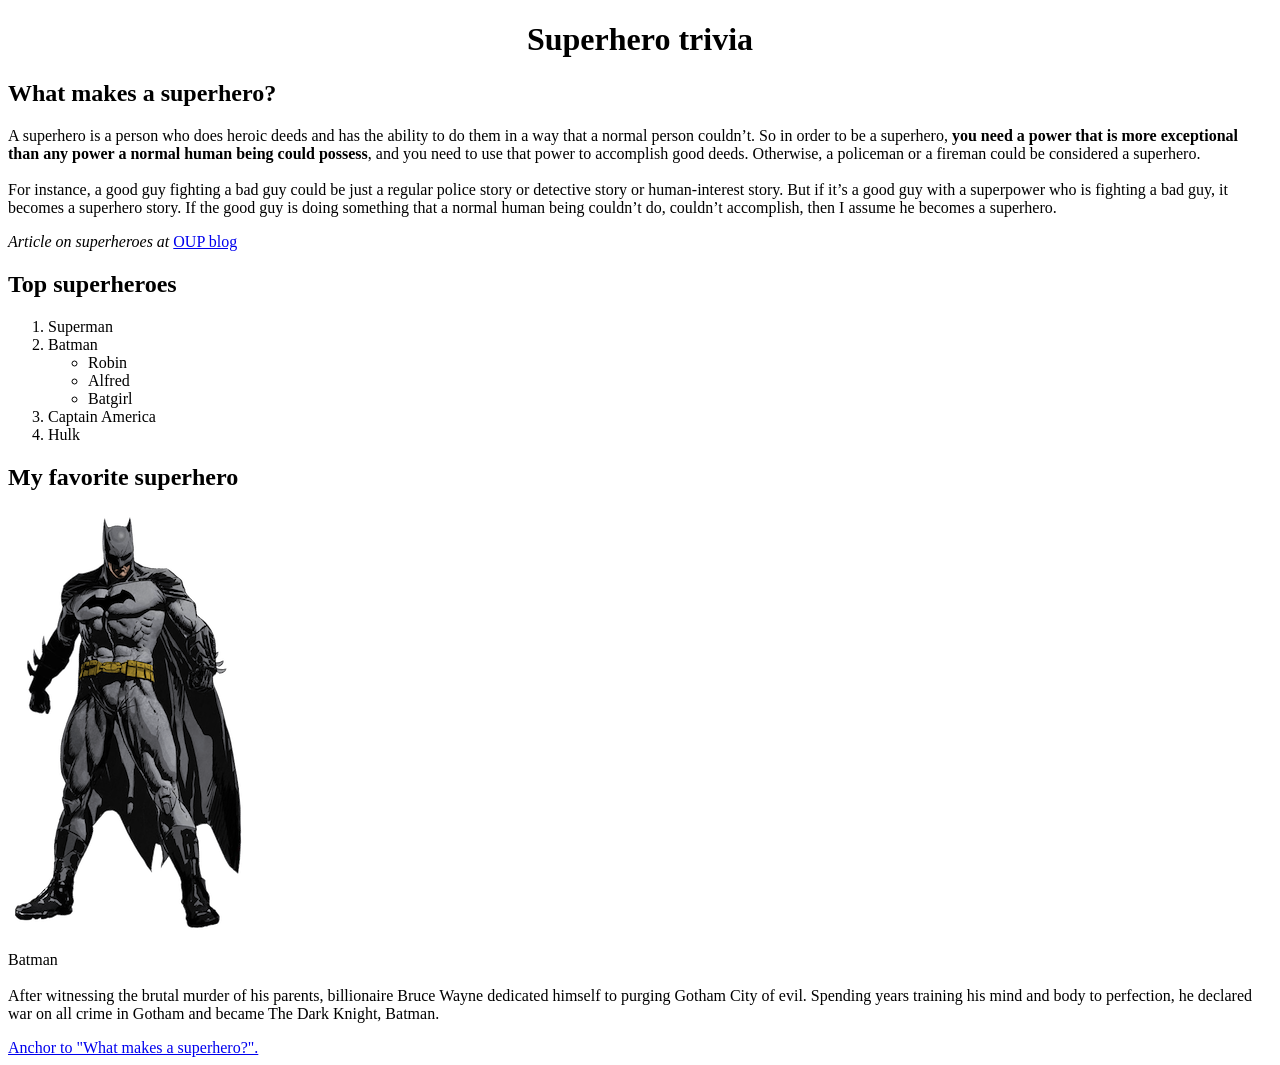
<file: sprint00/t00/index.html>
<!DOCTYPE html>
<html lang="en">

<head>
  <title>t00: Superhero trivia</title>
  <meta charset="utf-8">
</head>

<body>
  <h1 style="text-align: center">Superhero trivia</h1>

  <h2 id="first">What makes a superhero?</h2>
  <p>A superhero is a person who does heroic deeds and has the ability to do
    them in a way that a normal person couldn’t. So in order to be a superhero,
    <b>you need a power that is more exceptional than any power a normal human
    being could possess</b>, and you need to use that power to accomplish good deeds.
    Otherwise, a policeman or a fireman could be considered a superhero.
    <br><br>
    For instance, a good guy fighting a bad guy could be just a regular police story or
    detective story or human-interest story. But if it’s a good guy with a superpower
    who is fighting a bad guy, it becomes a superhero story. If the good guy is doing
    something that a normal human being couldn’t do, couldn’t accomplish, then I assume
    he becomes a superhero.</p>
  <p><em>Article on superheroes at</em>
    <a href="https://blog.oup.com/2013/11/stan-lee-on-what-is-a-superhero/">OUP blog</a>
  </p>

  <h2>Top superheroes</h2>
  <ol>
    <li>Superman</li>
    <li>Batman
      <ul>
        <li>Robin</li>
        <li>Alfred</li>
        <li>Batgirl</li>
      </ul>
    </li>
    <li>Captain America</li>
    <li>Hulk</li>
  </ol>

  <h2>My favorite superhero</h2>
  <img style="border: 2px;" src="assets/images/t00.png" alt="Batman"/>
  <p>Batman
    <br><br>
    After witnessing the brutal murder of his parents, billionaire
    Bruce Wayne dedicated himself to purging Gotham City of evil.
    Spending years training his mind and body to perfection,
    he declared war on all crime in Gotham and became The Dark Knight, Batman.
    </p>
    <a href="#first">Anchor to "What makes a superhero?".</a><br>
</body>

</html>
</file>
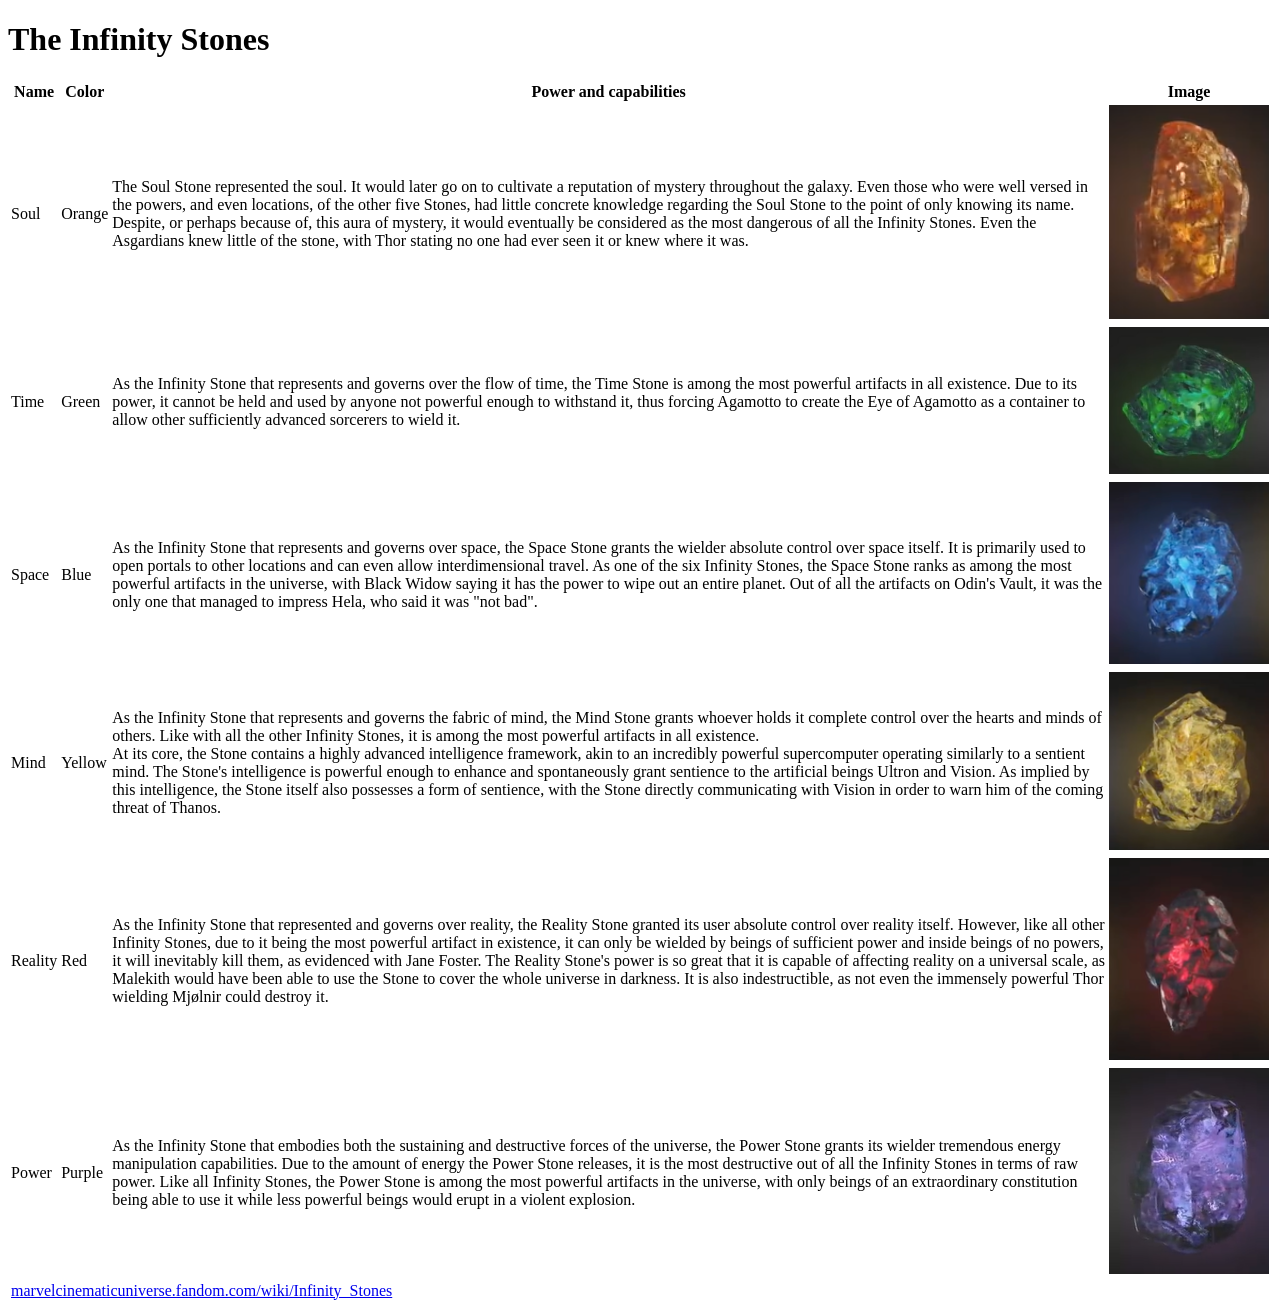
<file: sprint00/t01/index.html>
<!DOCTYPE html>
<html lang="en">

<head>
  <title>t01: The Infinity Stones</title>
  <meta charset="utf-8">
</head>

<body>
  <h1>The Infinity Stones</h1>
  <table style="width:100%">
    <tr>
      <th>Name</th>
      <th>Color</th>
      <th>Power and capabilities</th>
      <th>Image</th>
    </tr>
    <tr>
      <td>Soul</td>
      <td>Orange</td>
      <td>The Soul Stone represented the soul. It would later go on to cultivate a
          reputation of mystery throughout the galaxy. Even those who were well versed
          in the powers, and even locations, of the other five Stones, had little
          concrete knowledge regarding the Soul Stone to the point of only knowing its name.
          Despite, or perhaps because of, this aura of mystery, it would eventually be
          considered as the most dangerous of all the Infinity Stones.
          Even the Asgardians knew little of the stone, with Thor stating no one had
          ever seen it or knew where it was.</td>
      <td><img style="width: 160px;" src="assets/images/soul_stone.png" alt="soul stone"></td>
    </tr>
    <tr>
      <td>Time</td>
      <td>Green</td>
      <td>As the Infinity Stone that represents and governs over the flow of time,
          the Time Stone is among the most powerful artifacts in all existence.
          Due to its power, it cannot be held and used by anyone not powerful enough
          to withstand it, thus forcing Agamotto to create the Eye of Agamotto as a
          container to allow other sufficiently advanced sorcerers to wield it.</td>
      <td><img style="width: 160px;" src="assets/images/time_stone.png" alt="time stone"></td>
    </tr>
    <tr>
      <td>Space</td>
      <td>Blue</td>
      <td>As the Infinity Stone that represents and governs over space, the Space Stone
          grants the wielder absolute control over space itself. It is primarily used
          to open portals to other locations and can even allow interdimensional travel.
          As one of the six Infinity Stones, the Space Stone ranks as among the most powerful
          artifacts in the universe, with Black Widow saying it has the power to wipe
          out an entire planet. Out of all the artifacts on Odin's Vault, it was the
          only one that managed to impress Hela, who said it was "not bad".</td>
      <td><img style="width: 160px;" src="assets/images/space_stone.png" alt="space stone"></td>
    </tr>
    <tr>
      <td>Mind</td>
      <td>Yellow</td>
      <td>As the Infinity Stone that represents and governs the fabric of mind,
          the Mind Stone grants whoever holds it complete control over the hearts
          and minds of others. Like with all the other Infinity Stones, it is among
          the most powerful artifacts in all existence.
          <br>
          At its core, the Stone contains a highly advanced intelligence framework,
          akin to an incredibly powerful supercomputer operating similarly to a sentient mind.
          The Stone's intelligence is powerful enough to enhance and spontaneously
          grant sentience to the artificial beings Ultron and Vision. As implied
          by this intelligence, the Stone itself also possesses a form of sentience,
          with the Stone directly communicating with Vision in order to warn him of
          the coming threat of Thanos.</td>
      <td><img style="width: 160px;" src="assets/images/mind_stone.png" alt="mind stone"></td>
    </tr>
    <tr>
      <td>Reality</td>
      <td>Red</td>
      <td>As the Infinity Stone that represented and governs over reality,
        the Reality Stone granted its user absolute control over reality
        itself. However, like all other Infinity Stones, due to it being
        the most powerful artifact in existence, it can only be wielded
        by beings of sufficient power and inside beings of no powers, it
        will inevitably kill them, as evidenced with Jane Foster. The Reality
        Stone's power is so great that it is capable of affecting reality on
        a universal scale, as Malekith would have been able to use the Stone
        to cover the whole universe in darkness. It is also indestructible,
        as not even the immensely powerful Thor wielding Mjølnir could
        destroy it.</td>
      <td><img style="width: 160px;" src="assets/images/reality_stone.png" alt="reality stone"></td>
    </tr>
    <tr>
      <td>Power</td>
      <td>Purple</td>
      <td>As the Infinity Stone that embodies both the sustaining and
        destructive forces of the universe, the Power Stone grants its
        wielder tremendous energy manipulation capabilities. Due to the
        amount of energy the Power Stone releases, it is the most
        destructive out of all the Infinity Stones in terms of raw power.
        Like all Infinity Stones, the Power Stone is among the most
        powerful artifacts in the universe, with only beings of an
        extraordinary constitution being able to use it while less
        powerful beings would erupt in a violent explosion.</td>
      <td><img style="width: 160px;" src="assets/images/power_stone.png" alt="power stone"></td>
    </tr>
    <tr>
      <td colspan="4"><a href="https://marvelcinematicuniverse.fandom.com/wiki/Infinity_Stones">
        marvelcinematicuniverse.fandom.com/wiki/Infinity_Stones
      </a></td>
      <!-- <td></td>
      <td></td>
      <td></td> -->
    </tr>
  </table>
</body>

</html>
</file>
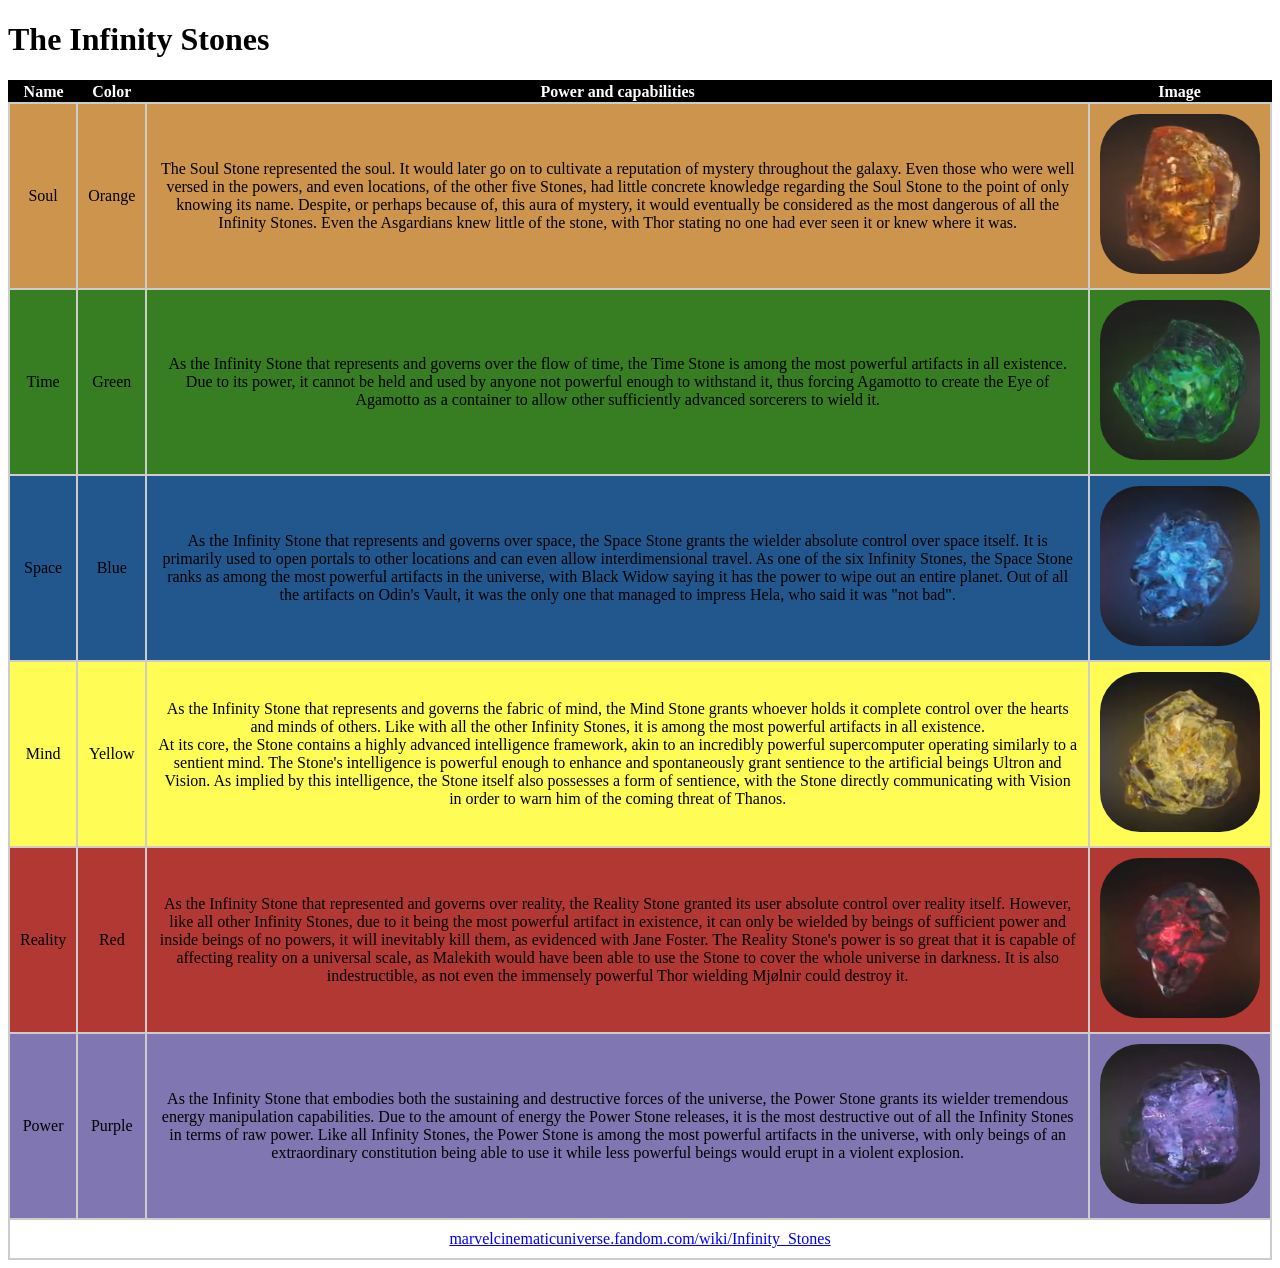
<file: sprint00/t02/index.html>
<!DOCTYPE html>
<html lang="en">

<head>
  <title>t02: The Infinity Stones + CCS</title>
  <meta charset="utf-8">
  <link rel="stylesheet" href="style.css">
</head>

<body>
  <h1>The Infinity Stones</h1>
  <table style="width:100%">
    <thead>
      <tr>
        <th>Name</th>
        <th>Color</th>
        <th>Power and capabilities</th>
        <th>Image</th>
      </tr>
    </thead>
    <tbody>
      <tr id="soul">
        <td>Soul</td>
        <td>Orange</td>
        <td>The Soul Stone represented the soul. It would later go on to cultivate a
            reputation of mystery throughout the galaxy. Even those who were well versed
            in the powers, and even locations, of the other five Stones, had little
            concrete knowledge regarding the Soul Stone to the point of only knowing its name.
            Despite, or perhaps because of, this aura of mystery, it would eventually be
            considered as the most dangerous of all the Infinity Stones.
            Even the Asgardians knew little of the stone, with Thor stating no one had
            ever seen it or knew where it was.</td>
        <td><img style="width: 160px;" src="assets/images/soul_stone.png" alt="soul stone"></td>
      </tr>
      <tr id="time">
        <td>Time</td>
        <td>Green</td>
        <td>As the Infinity Stone that represents and governs over the flow of time,
            the Time Stone is among the most powerful artifacts in all existence.
            Due to its power, it cannot be held and used by anyone not powerful enough
            to withstand it, thus forcing Agamotto to create the Eye of Agamotto as a
            container to allow other sufficiently advanced sorcerers to wield it.</td>
        <td><img style="width: 160px;" src="assets/images/time_stone.png" alt="time stone"></td>
      </tr>
      <tr id="space">
        <td>Space</td>
        <td>Blue</td>
        <td>As the Infinity Stone that represents and governs over space, the Space Stone
            grants the wielder absolute control over space itself. It is primarily used
            to open portals to other locations and can even allow interdimensional travel.
            As one of the six Infinity Stones, the Space Stone ranks as among the most powerful
            artifacts in the universe, with Black Widow saying it has the power to wipe
            out an entire planet. Out of all the artifacts on Odin's Vault, it was the
            only one that managed to impress Hela, who said it was "not bad".</td>
        <td><img style="width: 160px;" src="assets/images/space_stone.png" alt="space stone"></td>
      </tr>
      <tr id="mind">
        <td>Mind</td>
        <td>Yellow</td>
        <td>As the Infinity Stone that represents and governs the fabric of mind,
            the Mind Stone grants whoever holds it complete control over the hearts
            and minds of others. Like with all the other Infinity Stones, it is among
            the most powerful artifacts in all existence.
            <br>
            At its core, the Stone contains a highly advanced intelligence framework,
            akin to an incredibly powerful supercomputer operating similarly to a sentient mind.
            The Stone's intelligence is powerful enough to enhance and spontaneously
            grant sentience to the artificial beings Ultron and Vision. As implied
            by this intelligence, the Stone itself also possesses a form of sentience,
            with the Stone directly communicating with Vision in order to warn him of
            the coming threat of Thanos.</td>
        <td><img style="width: 160px;" src="assets/images/mind_stone.png" alt="mind stone"></td>
      </tr>
      <tr id="reality">
        <td>Reality</td>
        <td>Red</td>
        <td>As the Infinity Stone that represented and governs over reality,
          the Reality Stone granted its user absolute control over reality
          itself. However, like all other Infinity Stones, due to it being
          the most powerful artifact in existence, it can only be wielded
          by beings of sufficient power and inside beings of no powers, it
          will inevitably kill them, as evidenced with Jane Foster. The Reality
          Stone's power is so great that it is capable of affecting reality on
          a universal scale, as Malekith would have been able to use the Stone
          to cover the whole universe in darkness. It is also indestructible,
          as not even the immensely powerful Thor wielding Mjølnir could
          destroy it.</td>
        <td><img style="width: 160px;" src="assets/images/reality_stone.png" alt="reality stone"></td>
      </tr>
      <tr id="power">
        <td>Power</td>
        <td>Purple</td>
        <td>As the Infinity Stone that embodies both the sustaining and
          destructive forces of the universe, the Power Stone grants its
          wielder tremendous energy manipulation capabilities. Due to the
          amount of energy the Power Stone releases, it is the most
          destructive out of all the Infinity Stones in terms of raw power.
          Like all Infinity Stones, the Power Stone is among the most
          powerful artifacts in the universe, with only beings of an
          extraordinary constitution being able to use it while less
          powerful beings would erupt in a violent explosion.</td>
        <td><img style="width: 160px;" src="assets/images/power_stone.png" alt="power stone"></td>
      </tr>
      <tr>
        <td colspan="4"><a href="https://marvelcinematicuniverse.fandom.com/wiki/Infinity_Stones">
          marvelcinematicuniverse.fandom.com/wiki/Infinity_Stones
        </a></td>
        <!-- <td></td>
        <td></td>
        <td></td> -->
      </tr>
    </tbody>
  </table>
</body>

</html>
</file>
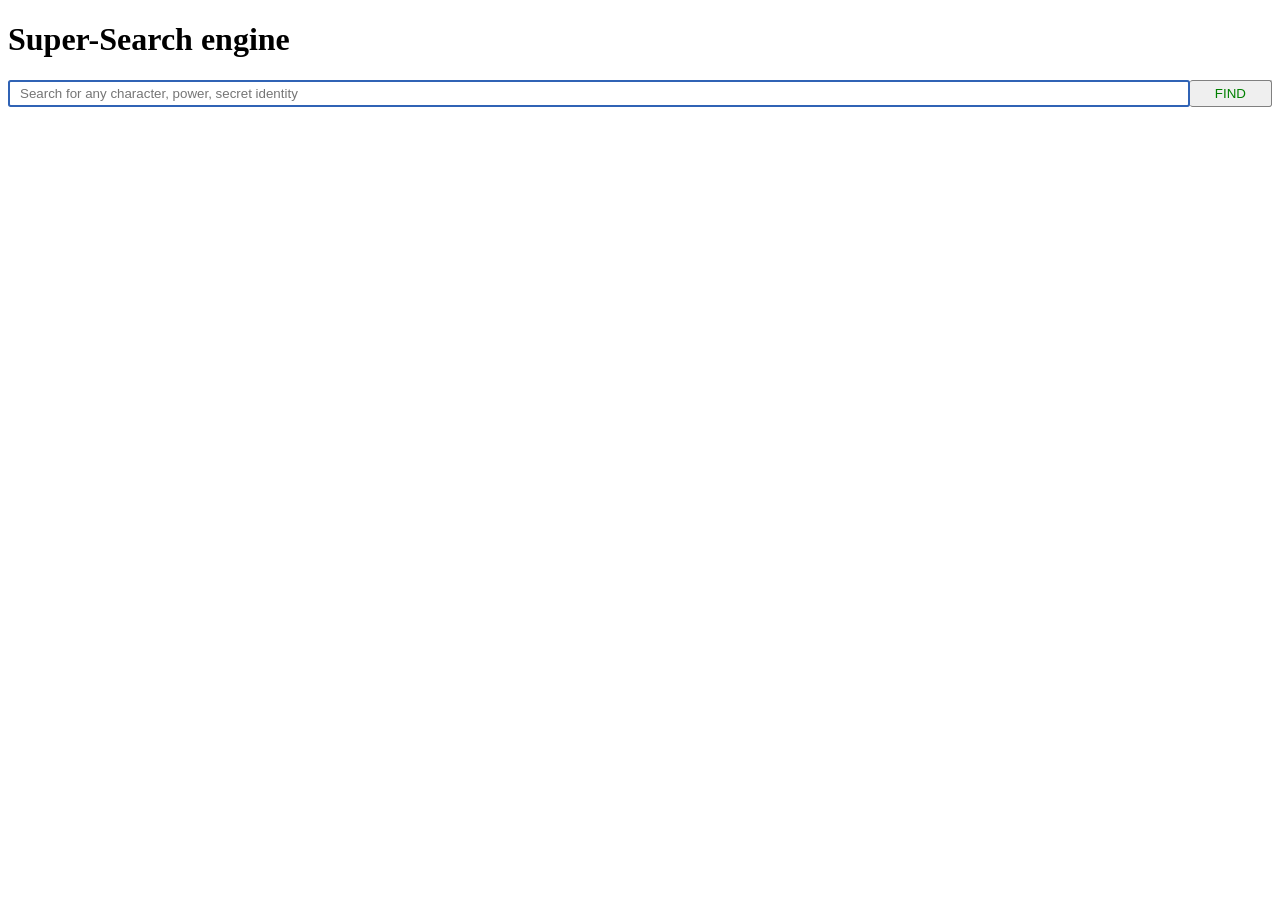
<file: sprint00/t03/index.html>
<!DOCTYPE html>
<html lang="en">

<head>
  <title>t03: Super-Search engine</title>
  <meta charset="utf-8">
  <link rel="stylesheet" href="style.css">
</head>

<body>
  <h1>Super-Search engine</h1>
    <form action="#" class="example">
      <input type="text" placeholder="Search for any character, power, secret identity">
      <button type="submit">FIND</button>
    </form>
</body>

</html>
</file>
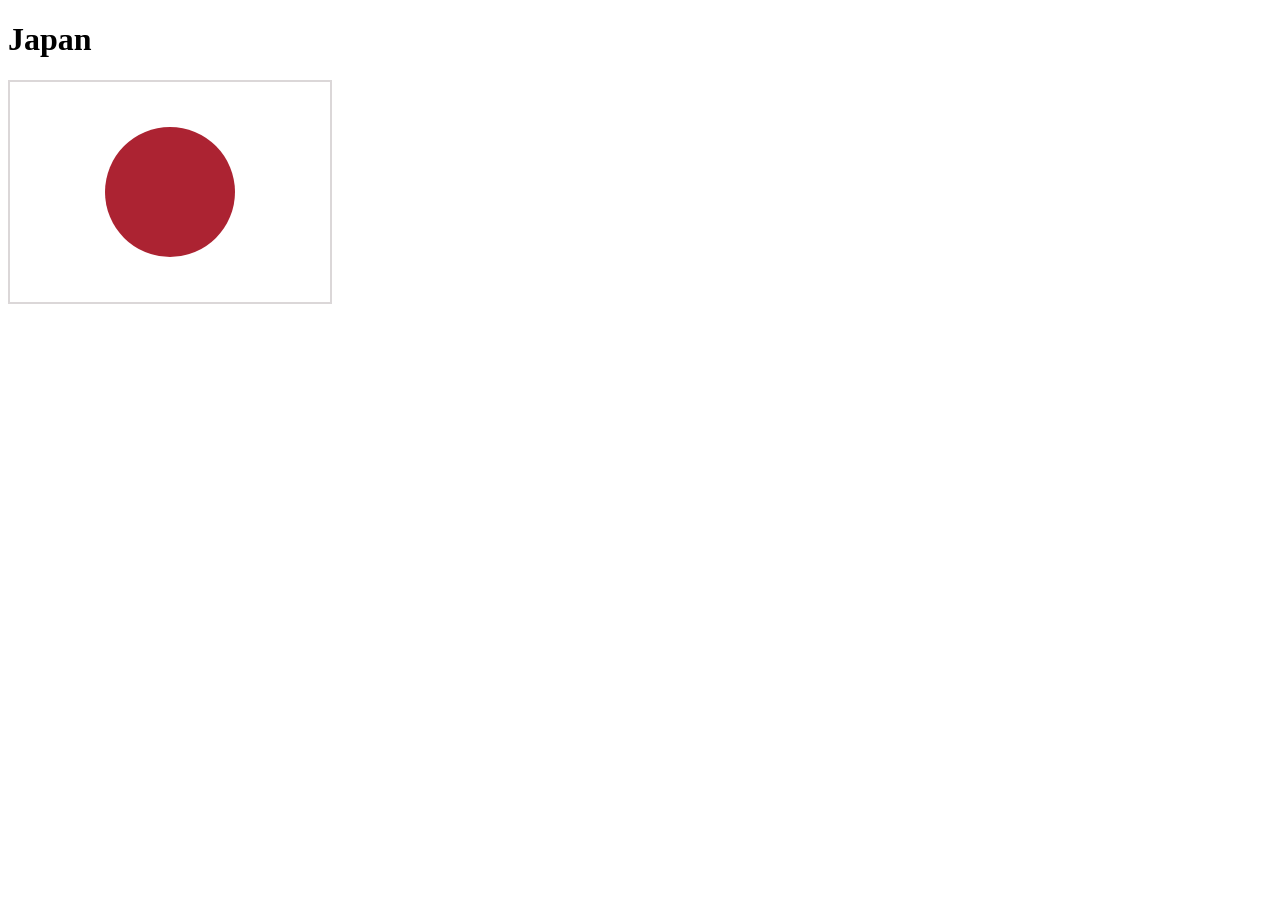
<file: sprint00/t04/index.html>
<!DOCTYPE html>
<html lang="en">

<head>
    <title>Japan</title>
    <meta name="description" content="t04. Japan" charset="utf-8">
    <link rel="stylesheet" href="style.css">
</head>

<body>
    <h1>Japan</h1>
    <div class="japan"></div>
</body>

</html>
</file>
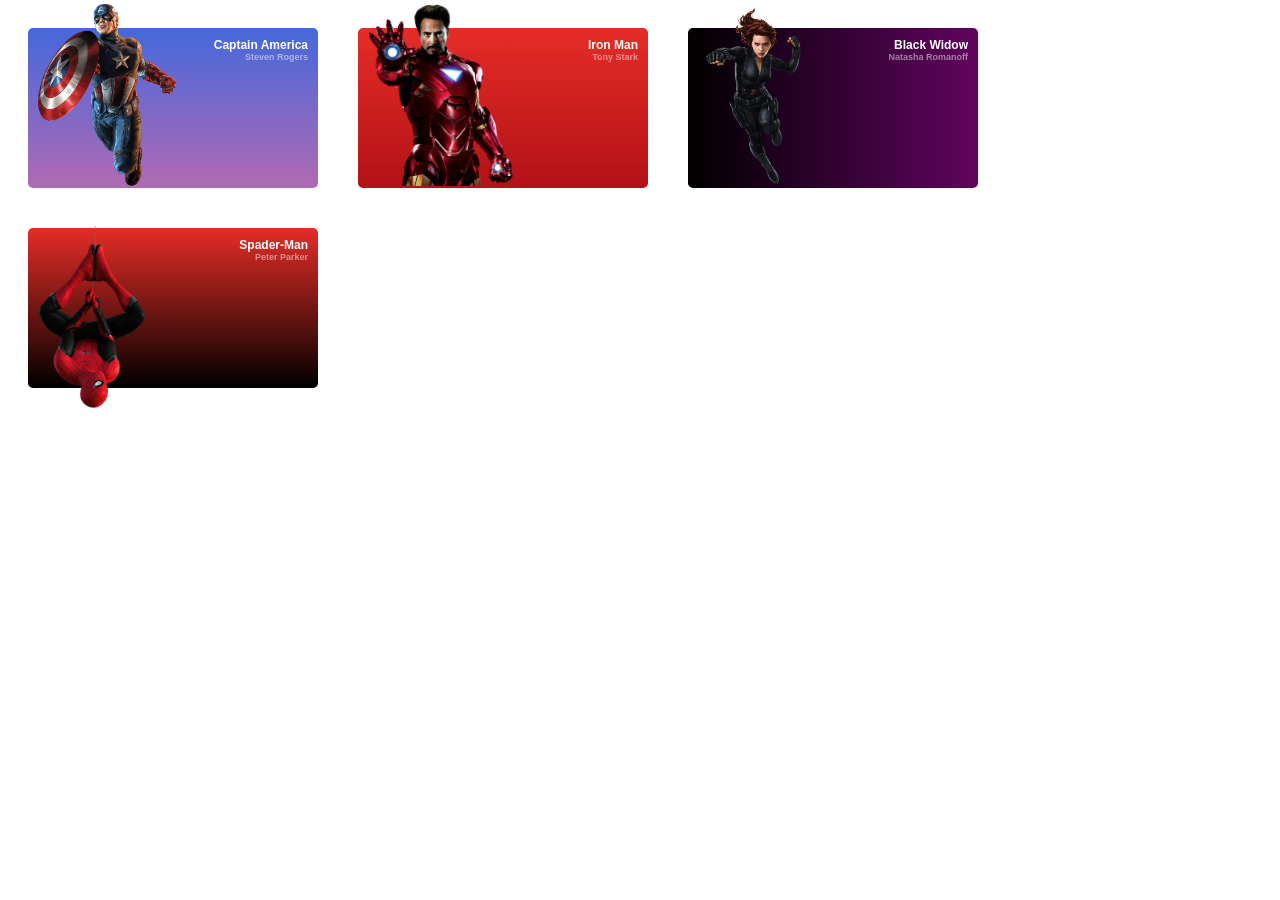
<file: sprint00/t05/index.html>
<!DOCTYPE html>
<html lang="en">

<head>
  <title>t05: Superhero cards</title>
  <meta charset="utf-8">
  <link rel="stylesheet" href="style.css">
</head>

<body>
  <div class="box1">
    <p class="alias">Captain America</p>
    <p class="name">Steven Rogers</p>
    <img class="all" src="assets/images/Captain-America.png" alt="Captain America"/>
  </div>
  <div class="box2">
    <p class="alias">Iron Man</p>
    <p class="name">Tony Stark</p>
    <img class="all" src="assets/images/Iron-man.png" alt="Iron Man"/>
  </div>
  <div class="box3">
    <p class="alias">Black Widow</p>
    <p class="name">Natasha Romanoff</p>
    <img class="all" src="assets/images/Black-Widow.png" alt="Black Widow"/>
  </div>
  <div class="box4">
    <p class="alias">Spader-Man</p>
    <p class="name">Peter Parker</p>
    <img class="spider" src="assets/images/Spider-man.png" alt="Spader-Man"/>
  </div>
</body>

</html>
</file>
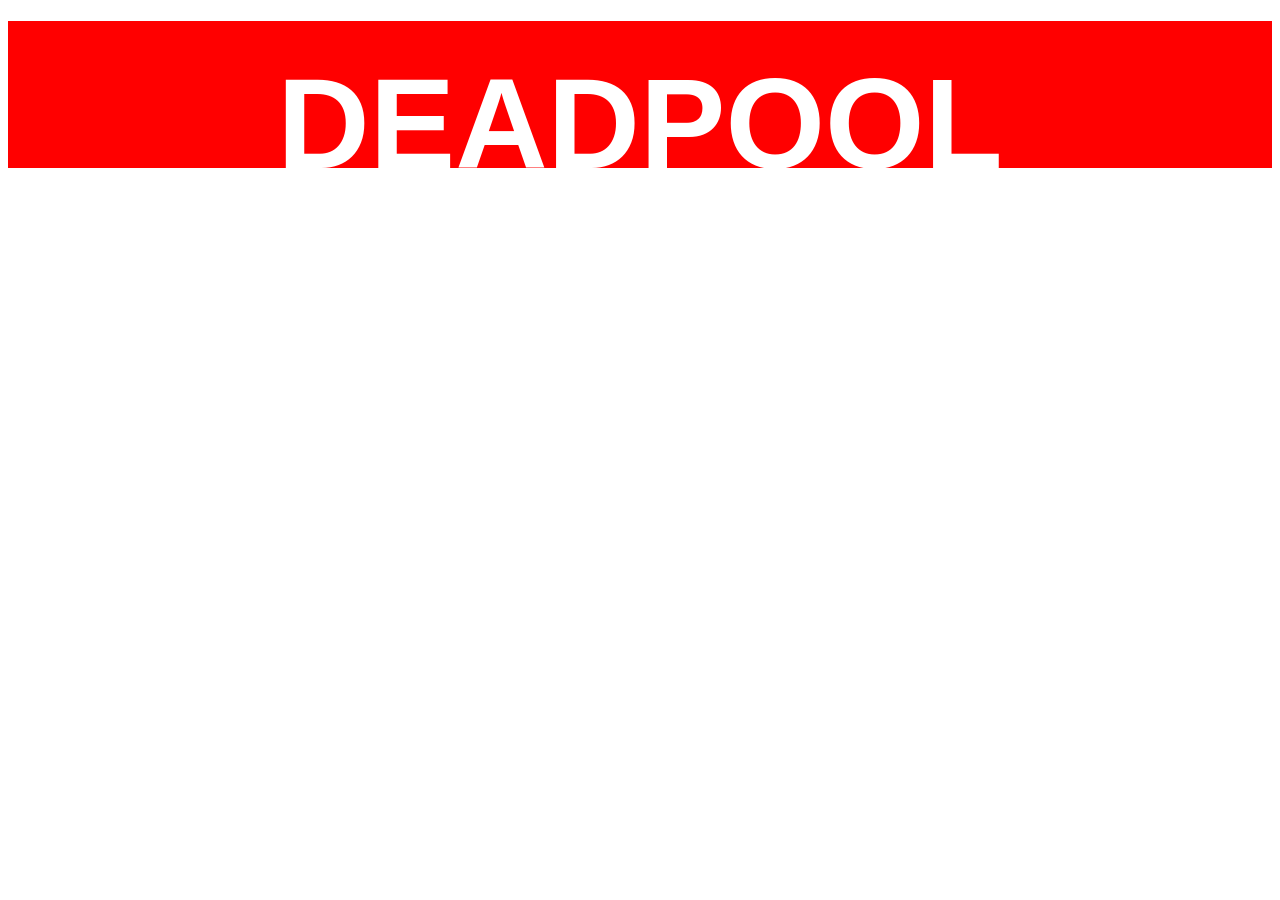
<file: sprint00/t06/index.html>
<!DOCTYPE html>
<html lang="en">

<head>
    <title>Get into position!</title>
    <meta name="description" content="t06. Get into position!" charset="utf-8">
    <link rel="stylesheet" href="style.css">
</head>

<body>
    <h1><span>DEADPOOL</span></h1>
</body>

</html>
</file>
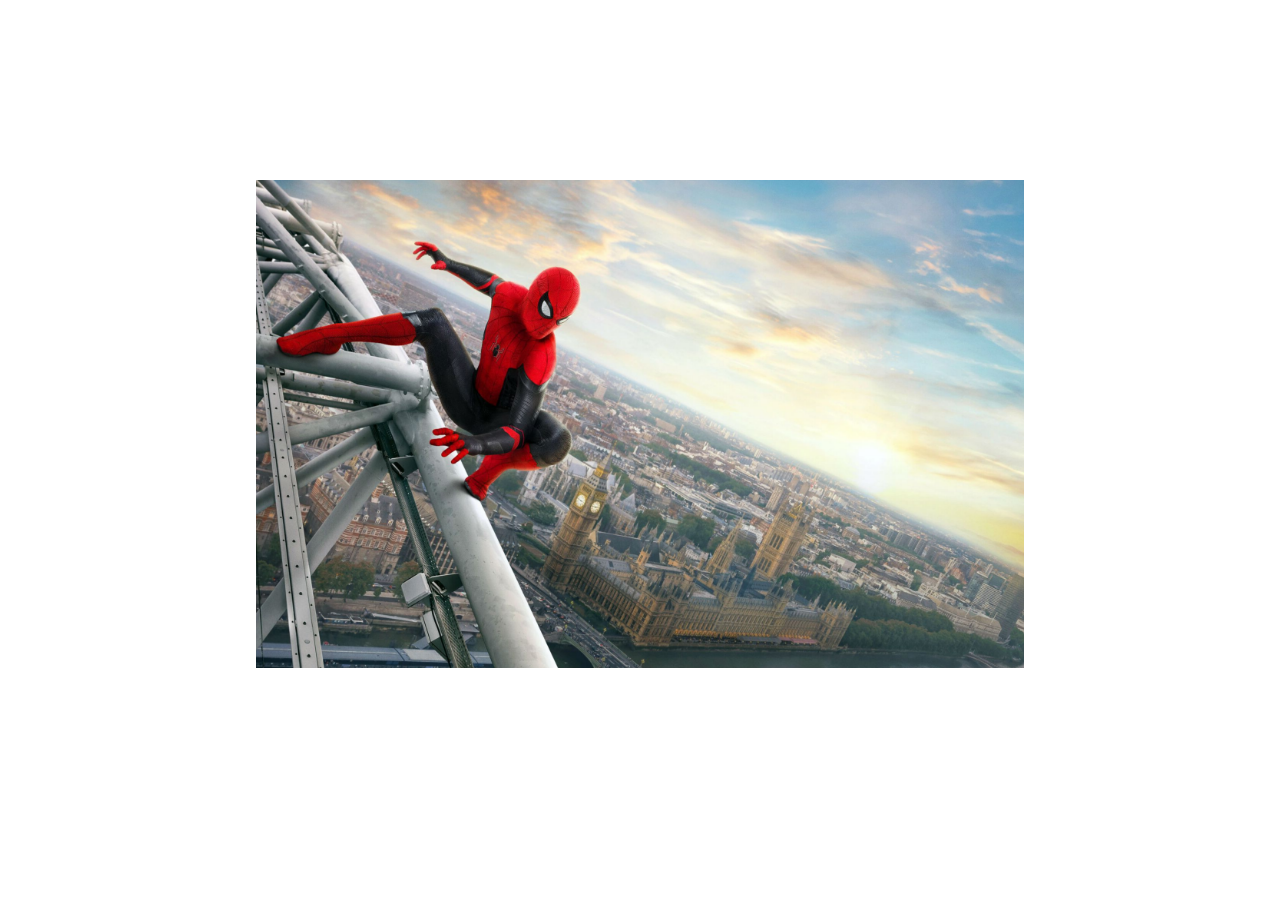
<file: sprint00/t07/index.html>
<!DOCTYPE html>
<html lang="en">

  <head>
    <meta charset="UTF-8" />
    <title>Turn around...</title>
    <meta name="description" content="t07. Turn around..."/>
    <link rel="stylesheet" href="style.css"/>
  </head>

  <body>
    <img class="image" width="300" src="assets/images/spider.png" alt="spiderpicture">
  </body>

</html>
</file>
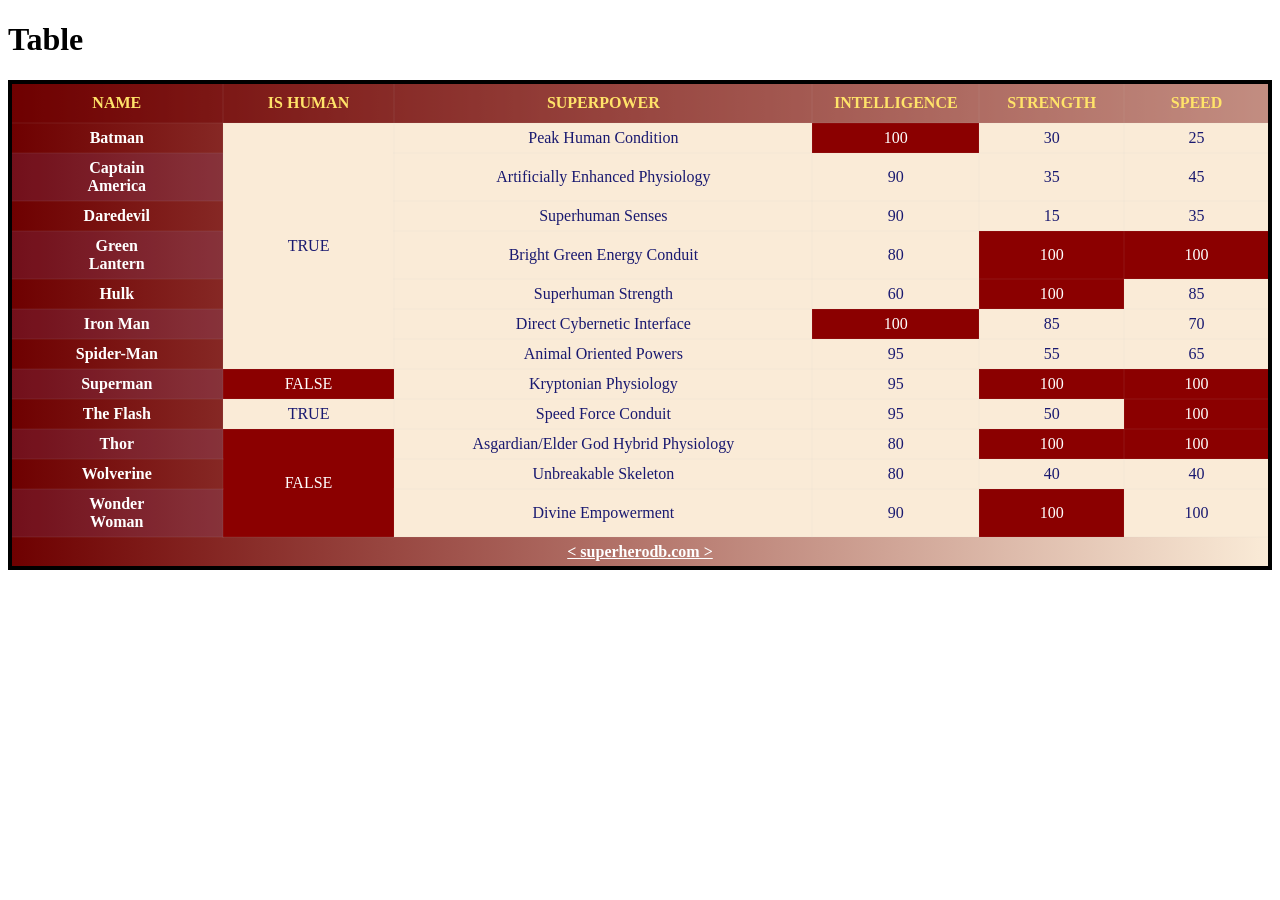
<file: sprint00/t08/index.html>
<!DOCTYPE html>
<html lang="en">

  <head>
    <title>t08: Superhero table</title>
    <meta charset="utf-8" >
    <link rel="stylesheet" href="style.css">
</head>

<body>
  <h1>Table</h1>
  <table>
    <thead>
      <tr>
        <th>NAME</th>
        <th>IS HUMAN</th>
        <th>SUPERPOWER</th>
        <th>INTELLIGENCE</th>
        <th>STRENGTH</th>
        <th>SPEED</th>
      </tr>
    </thead>
    <tbody class="body">
      <tr>
        <td>Batman</td>
        <td rowspan="7">TRUE</td>
        <td>Peak Human Condition</td>
        <td class="red">100</td>
        <td>30</td>
        <td>25</td>
      </tr>
      <tr>
        <td>Captain<br>America</td>
        <td>Artificially Enhanced Physiology</td>
        <td>90</td>
        <td>35</td>
        <td>45</td>
      </tr>
      <tr>
        <td>Daredevil</td>
        <td>Superhuman Senses</td>
        <td>90</td>
        <td>15</td>
        <td>35</td>
      </tr>
      <tr>
        <td>Green<br>Lantern</td>
        <td>Bright Green Energy Conduit</td>
        <td>80</td>
        <td class="red">100</td>
        <td class="red">100</td>
      </tr>
      <tr>
        <td>Hulk</td>
        <td>Superhuman Strength</td>
        <td>60</td>
        <td class="red">100</td>
        <td>85</td>
      </tr>
      <tr>
        <td>Iron Man</td>
        <td>Direct Cybernetic Interface</td>
        <td class="red">100</td>
        <td>85</td>
        <td>70</td>
      </tr>
      <tr>
        <td>Spider-Man</td>
        <td>Animal Oriented Powers</td>
        <td>95</td>
        <td>55</td>
        <td>65</td>
      </tr>
      <tr>
        <td>Superman</td>
        <td class="red">FALSE</td>
        <td>Kryptonian Physiology</td>
        <td>95</td>
        <td class="red">100</td>
        <td class="red">100</td>
      </tr>
      <tr>
          <td>The Flash</td>
          <td>TRUE</td>
          <td>Speed Force Conduit</td>
          <td>95</td>
          <td>50</td>
          <td class="red">100</td>
      </tr>
      <tr>
        <td>Thor</td>
        <td class="red" rowspan="3">FALSE</td>
        <td>Asgardian/Elder God Hybrid Physiology</td>
        <td>80</td>
        <td class="red">100</td>
        <td class="red">100</td>
      </tr>
      <tr>
        <td>Wolverine</td>
        <td>Unbreakable Skeleton</td>
        <td>80</td>
        <td>40</td>
        <td>40</td>
      </tr>
      <tr>
        <td>Wonder<br>Woman</td>
        <td>Divine Empowerment</td>
        <td>90</td>
        <td class="red">100</td>
        <td>100</td>
      </tr>
    </tbody>
    <tfoot>
      <tr>
        <td colspan="6"><a href="https://www.superherodb.com">&lt; superherodb.com &gt;</a></td>
      </tr>
    </tfoot>
  </table>
</body>

</html>
</file>
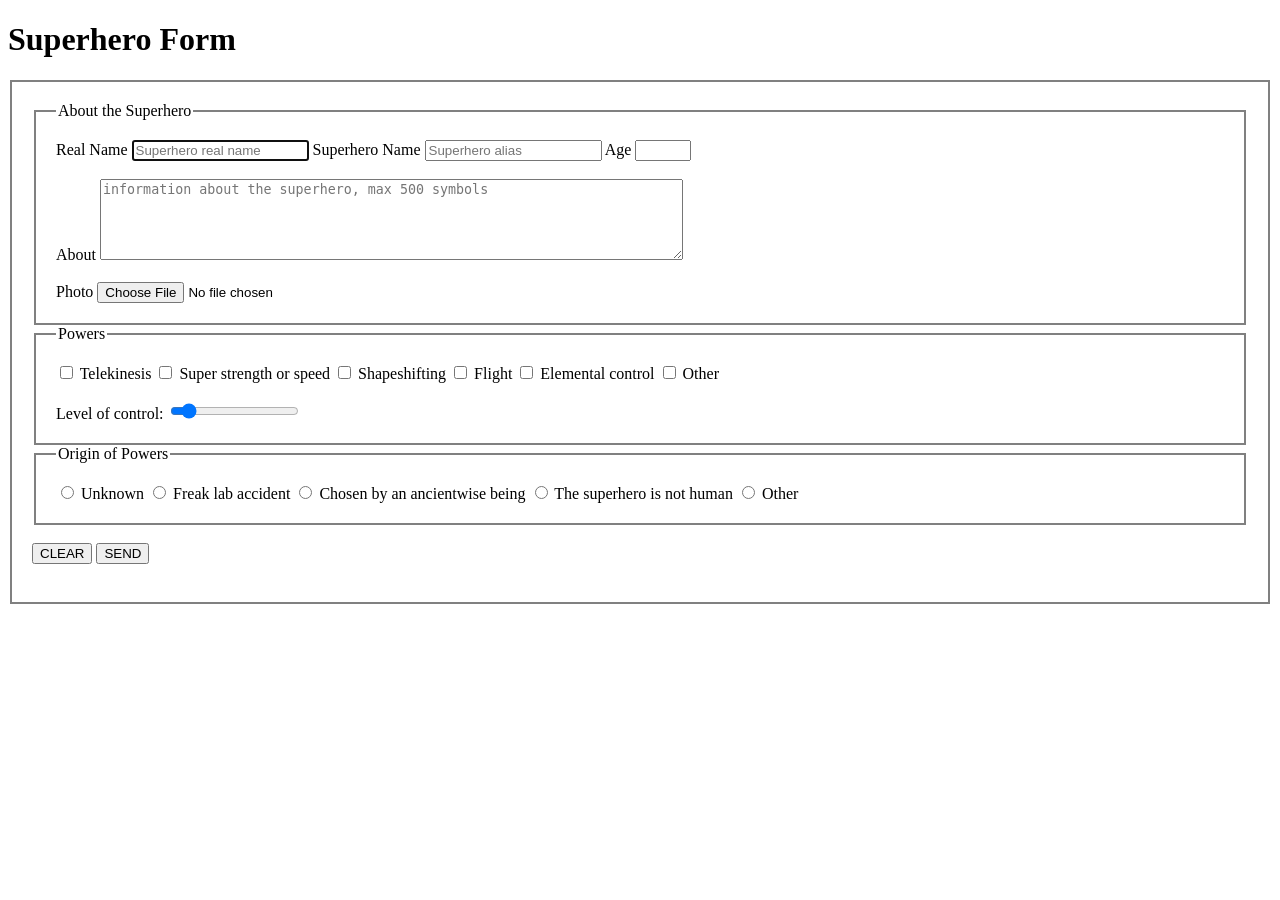
<file: sprint00/t09/index.html>
<!DOCTYPE html>
<html lang="en">

  <head>
    <title>t09: Superhero form</title>
    <meta charset="utf-8" >
    <link rel="stylesheet" href="style.css">
</head>

<body>
  <h1>Superhero Form</h1>
  <fieldset>
    <form action="/" method="post">
      <fieldset>
        <legend>About the Superhero</legend>
        <span>Real Name</span>
        <input autofocus type="text" name="name" maxlength="16" placeholder="Superhero real name">
        <span>Superhero Name</span>
        <input type="text" name="alias" maxlength="16" placeholder="Superhero alias">
        <span>Age</span>
        <input type="number" min="1" max="999">
        <br><br>
        <span>About</span>
        <textarea name="text" cols="70" rows="5" maxlength="500" placeholder="information about the superhero, max 500 symbols"></textarea>
        <br><br>
        <label for="photo">Photo</label>
          <input type="file" name="photo" id="photo">
      </fieldset>
      <fieldset>
        <legend>Powers</legend>
        <input id="telekin" type="checkbox"><label for="telekin"> Telekinesis</label>
        <input id="strength" type="checkbox"><label for="strength"> Super strength or speed</label>
        <input id="shape" type="checkbox"><label for="shape"> Shapeshifting</label>
        <input id="flight" type="checkbox"><label for="flight"> Flight</label>
        <input id="elem" type="checkbox"><label for="elem"> Elemental control</label>
        <input id="other" type="checkbox"><label for="other"> Other</label>
        <br><br>
        <span>Level of control:</span>
        <input type="range" min="0" max="10" value="1" class="slider">
      </fieldset>
      <fieldset>
        <legend>Origin of Powers</legend>
        <input type="radio" name="powers"> Unknown
        <input type="radio" name="powers"> Freak lab accident
        <input type="radio" name="powers"> Chosen by an ancientwise being
        <input type="radio" name="powers"> The superhero is not human
        <input type="radio" name="powers"> Other
      </fieldset>
      <br>
      <button type="reset">CLEAR</button>
      <button type="submit">SEND</button>
      <br><br>
    </form>
  </fieldset>
</body>

</html>
</file>
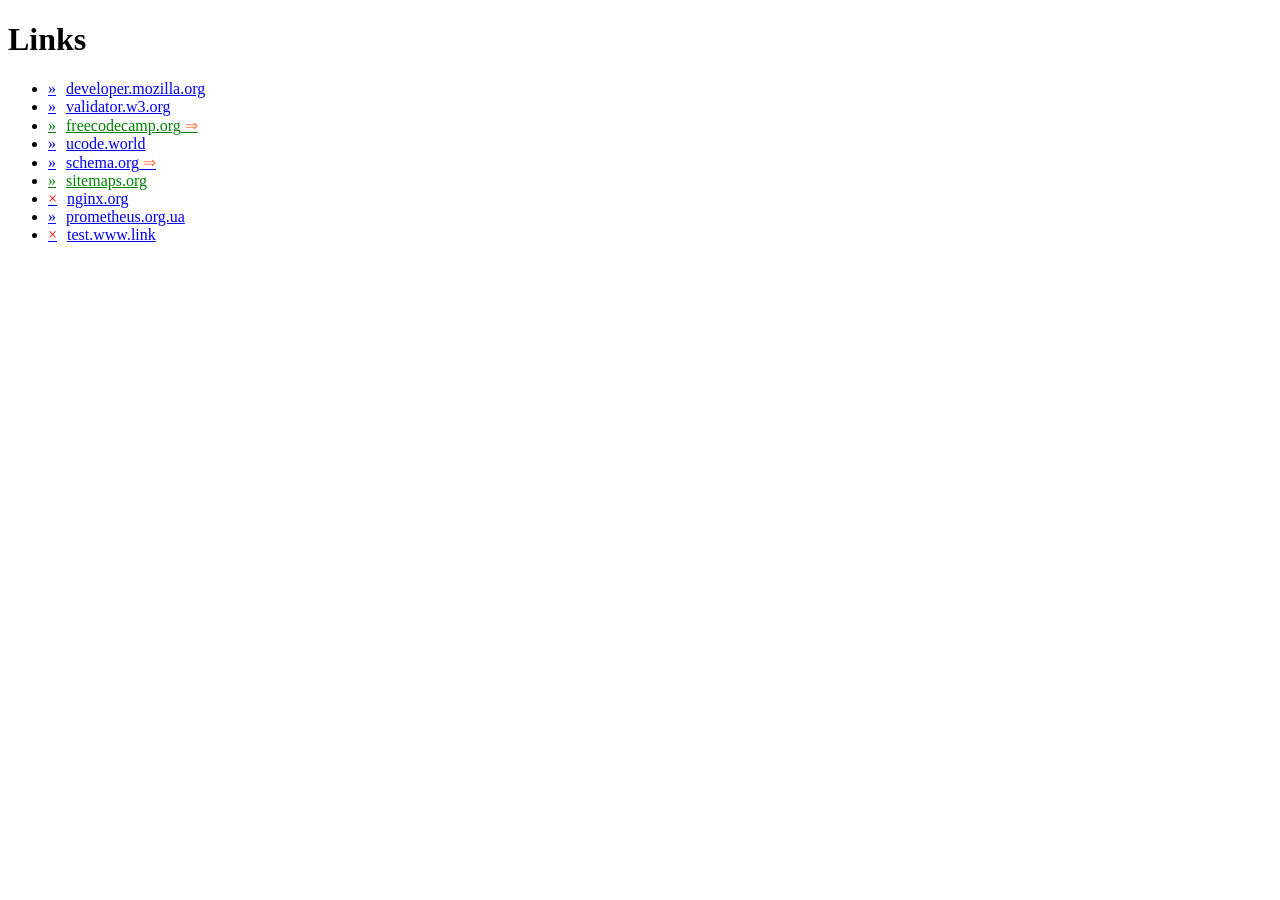
<file: sprint00/t10/index.html>
<!DOCTYPE html>
<html lang="en">

<head>
  <meta charset="utf-8" >
  <title>bLink182</title>
  <meta name="description" content="t10. bLink182"/>
  <link rel="stylesheet" href="style.css" />
</head>

<body>
  <h1>Links</h1>
  <ul>
    <li><a href="https://developer.mozilla.org/">developer.mozilla.org</a></li>
    <li><a href="https://validator.w3.org/">validator.w3.org</a></li>
    <li><a href="https://www.freecodecamp.org/" target="_blank">freecodecamp.org</a></li>
    <li><a href="https://ucode.world/">ucode.world</a></li>
    <li><a href="https://schema.org/a" target="_blank">schema.org</a></li>
    <li><a href="https://www.sitemaps.org/">sitemaps.org</a></li>
    <li><a href="http://nginx.org/">nginx.org</a></li>
    <li><a href="https://prometheus.org.ua">prometheus.org.ua</a></li>
    <li><a href="http://test.www.link/">test.www.link</a></li>
  </ul>
</body>

</html>
</file>
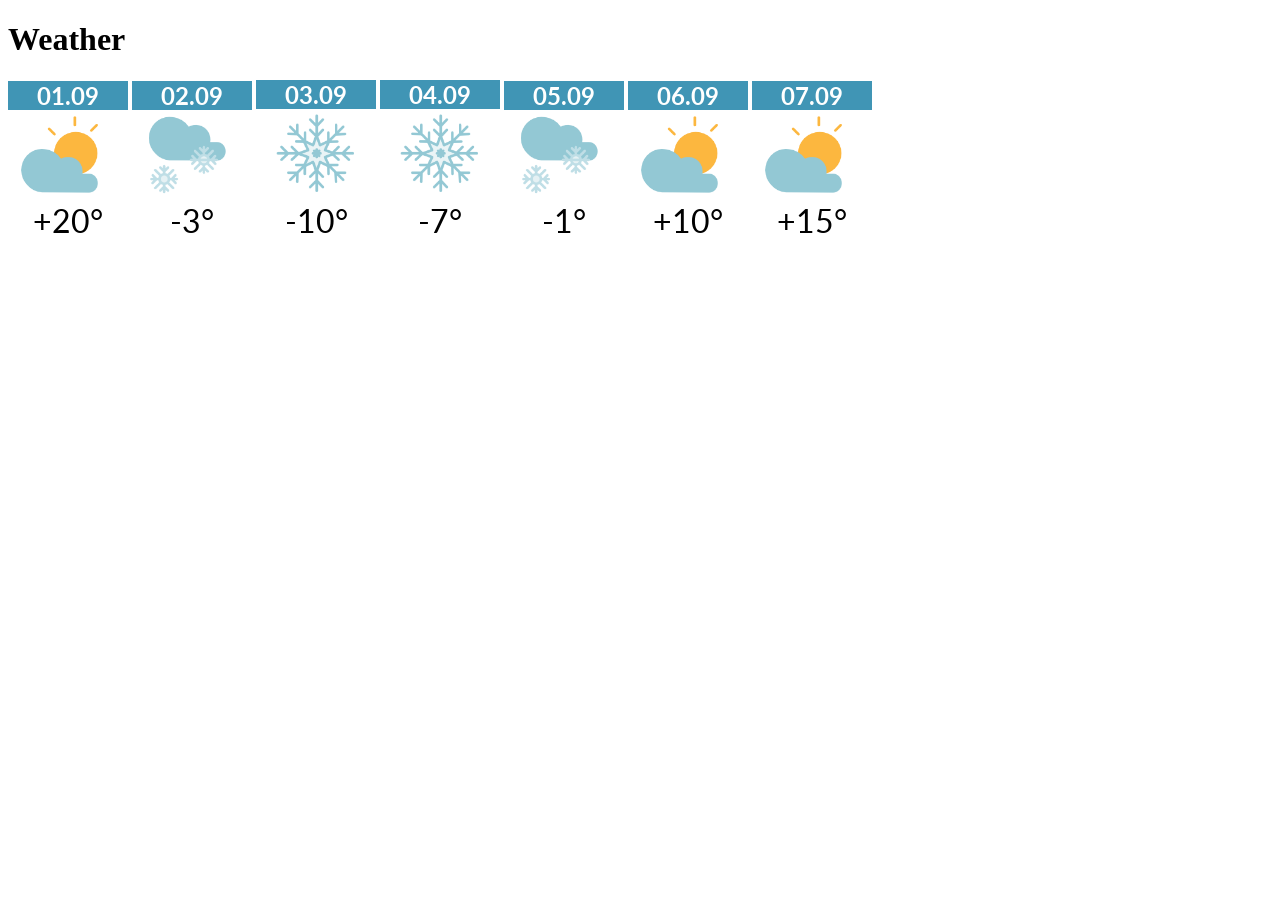
<file: sprint00/t11/index.html>
<!DOCTYPE html>
<html lang="en">

<head>
  <title>t11: Weather</title>
  <meta charset="utf-8">
  <link href="style.css" rel="stylesheet">
  <link href="https://fonts.googleapis.com/css2?family=Lato&display=swap" rel="stylesheet">
  <link href="https://fonts.googleapis.com/css2?family=Lato:wght@400;700&display=swap" rel="stylesheet">
</head>

<body>
  <h1>Weather</h1>
  <div class="one-box">
    <p class="top">01.09</p>
    <img src="assets/images/sun.png" alt="sun"/>
    <p class="bottom">+20&deg;</p>
  </div>
  <div class="one-box">
    <p class="top">02.09</p>
    <img src="assets/images/snow.png" alt="snow"/>
    <p class="bottom">-3&deg;</p>
  </div>
  <div class="one-box">
    <p class="top">03.09</p>
    <img src="assets/images/cold.png" alt="cold"/>
    <p class="bottom">-10&deg;</p>
  </div>
  <div class="one-box">
    <p class="top">04.09</p>
    <img src="assets/images/cold.png" alt="cold"/>
    <p class="bottom">-7&deg;</p>
  </div>
  <div class="one-box">
    <p class="top">05.09</p>
    <img src="assets/images/snow.png" alt="snow"/>
    <p class="bottom">-1&deg;</p>
  </div>
  <div class="one-box">
    <p class="top">06.09</p>
    <img src="assets/images/sun.png" alt="sun"/>
    <p class="bottom">+10&deg;</p>
  </div>
  <div class="one-box">
    <p class="top">07.09</p>
    <img src="assets/images/sun.png" alt="sun"/>
    <p class="bottom">+15&deg;</p>
  </div>
</body>

</html>
</file>
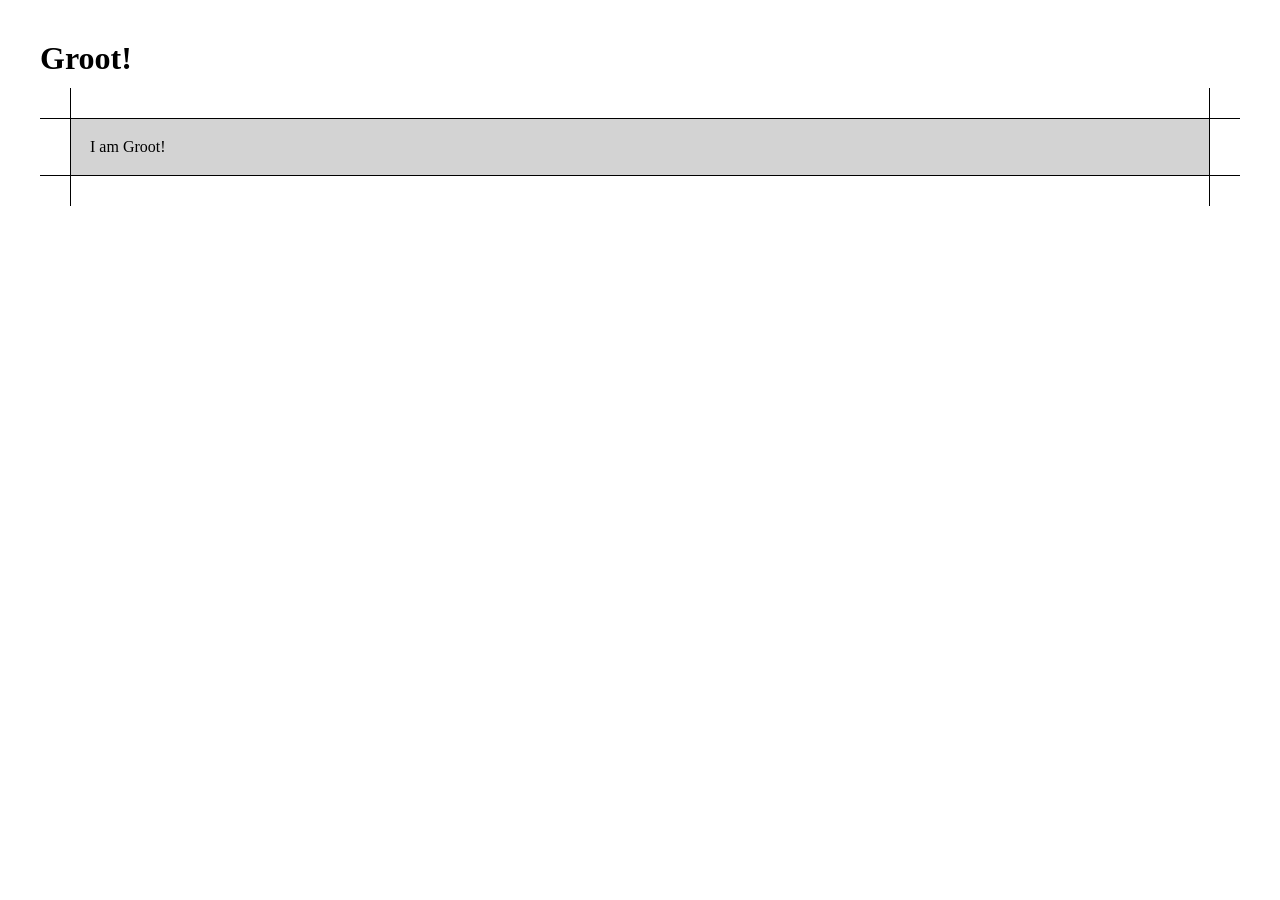
<file: sprint00/t12/index.html>
<!DOCTYPE html>
<html lang="en">

<head>
  <meta charset ="UTF-8">
  <title>Groot </title>
  <meta name ="description" content ="t11. Groot">
  <link rel="stylesheet" href="style.css">
</head>

<body>
  <h1>Groot!</h1>
  <div class="box">I am Groot!</div>
</body>

</html>
</file>
<file: sprint00/t02/style.css>
table {
  border-collapse: collapse;
  text-align: center;
}

thead {
  border: 2px solid black;
  background-color: black;
  color: white;
}

table, td {
  border: 2px solid #ccc;
  padding: 10px;
}

img {
  height: 160px;
  border-radius: 40px;
}

#soul {
  background-color:#cc944d;
}

#time {
  background-color:#377d21;
}

#space {
  background-color:#22578e;
}

#mind {
  background-color:#fffd55;
}

#reality {
  background-color: #b23834;
}

#power {
  background-color: #8077b2;
}
</file>
<file: sprint00/t03/style.css>
/* float or display/grid */

input, button {
  box-sizing: border-box;
  padding: 0 10px 0 10px;
  color: green;
  height: 2em;
  border-radius: .2em;
  float: left;
}
input:hover, button:hover {
  color: red;
}

.example {
  width: 100%;
  /* display: grid;
  grid-template-columns: 1fr auto; */
}

.example > input {
  border: .2em solid #3063b5;
  width: 93.5%;
}

.example > button {
  border: 1px solid grey;
  width: 6.5%;
  border-left: none;
}
</file>
<file: sprint00/t04/style.css>
.japan {
  display: inline-block;
  width: 320px;
  height: 220px;
  border: 2px solid #dbd7d8;
}
.japan::before {
  display: block;
  position: relative;
  left: 95px;
  top: 45px;
  content: '';
  width: 130px;
  height: 130px;
  border-radius: 50%;
  background-color: #ac2332;
}
</file>
<file: sprint00/t05/style.css>
p {
  width: 100%;
  margin: 0;
  text-align: right;
  font-family: Verdana, Tahoma, sans-serif;
  font-weight: bolder;
  box-sizing: border-box;
  float: right;
}
.alias {
  font-size: 12px;
  color: white;
}
.name {
  font-size: 9px;
  color: rgba(255, 255,255, 0.5);
}
div {
  width: 270px;
  height: 140px;
  border-radius: 5px;
  float: left;
  padding: 10px;
  margin: 20px;
}
.box1 {
  background-image: linear-gradient(#4568DC, #B06AB3);
}
.box2 {
  background-image: linear-gradient(#e52d27, #b31217);
}
.box3 {
  background-image: linear-gradient(to right, #000, #61045F);
}
.box4 {
  background-image: linear-gradient(#e52d27, #000);
}

img {
  height: 182px;
  position: relative;
}
.all {
  bottom: 58px;
}
.spider {
  bottom: 36px;
}
</file>
<file: sprint00/t06/style.css>
h1 {
  width: 100%;
  background-color: red;
}
body {
  text-align: center;
}
span {
  width: 50%;
  font-family: Arial, Helvetica, sans-serif;
  font-weight: bold;
  font-size: 4em;
  color: white;
  position: relative;
  bottom: -29px;
}
</file>
<file: sprint00/t07/style.css>
img:hover {
  transform: rotate(-30deg);
}

img {
  position: absolute;
  top: 20%;
  left: 20%;
  width: 60%;
}
</file>
<file: sprint00/t08/style.css>
table {
  width: 100%;
  border: 4px solid black;
  text-align: center;
  border-collapse: collapse;
  background: linear-gradient(to right, #6e0000, antiquewhite);
}
th,
td {
  border: 2px solid rgba(189, 195, 199, 0.05);
}
th {
  color: #ffe369;
  font-weight: bold;
  background: rgba(110, 0, 0, 0.4);
  padding: 10px;
}
td {
  padding: 5px 50px;
  color: midnightblue;
}
a,
table td:first-child {
  color: white;
  font-weight: bold;
}
tbody tr:nth-child(2n) td:first-child {
  background: rgba(143, 148, 251, 0.1);
}
tbody tr td:not(:first-child) {
  background: antiquewhite;
}
.red {
  color: white;
  background: darkred !important;
}
</file>
<file: sprint00/t09/style.css>
fieldset {
  border: 2px solid gray;
  padding: 20px;
}
</file>
<file: sprint00/t10/style.css>
a[href*="//www"] {
  color: green;
}
a[href^="https"]::before {
  content: "\00BB";
  margin-right: 10px;
}
a[href^="http:"]::before {
  content: "\00D7";
  margin-right: 10px;
  color: red;
}
a[target="_blank"]::after {
  content: " \21D2";
  color: coral;
}
a[href$="a"]:hover::after {
  content: " \2026 last symbol is a";
  color: coral;
}
</file>
<file: sprint00/t11/style.css>
p {
  width: 100%;
  font-family: 'Lato', sans-serif;
  margin: 0;
  text-align: center;
  box-sizing: border-box;
}
.top {
  font-size: 1.5em;
  color: white;
  background-color: #4095b5;
  font-weight: bold;
}
.bottom {
  font-size: 2em;
  color: black;
}
.one-box {
  display: inline-block;
  width: 120px;
  height: 160px;
  margin: 0;
  background-color: white;
}
.one-box:hover {
  box-shadow: 0 0 5px 1px #000;
}
img {
  width: 120px;
  position: relative;
}
</file>
<file: sprint00/t12/style.css>
body {
  margin: 40px;
}

div {
  margin: 20px;
}

.box {
  background-color: lightgray;
  padding: 20px;

  position: absolute;
  left: 50px;
  right: 50px;
}

.box::before {
  content: "";
  border-left: 1px solid black;
  border-right: 1px solid black;

  position: absolute;
  left: 0;
  right: 0;
  top: -30px;
  height: 118px;
}

.box::after {
  content: "";
  border-top: 1px solid black;
  border-bottom: 1px solid black;

  position: absolute;
  top: 0;
  bottom: 0;
  left: -30px;
  width: calc(100% + 60px);
}
</file>
